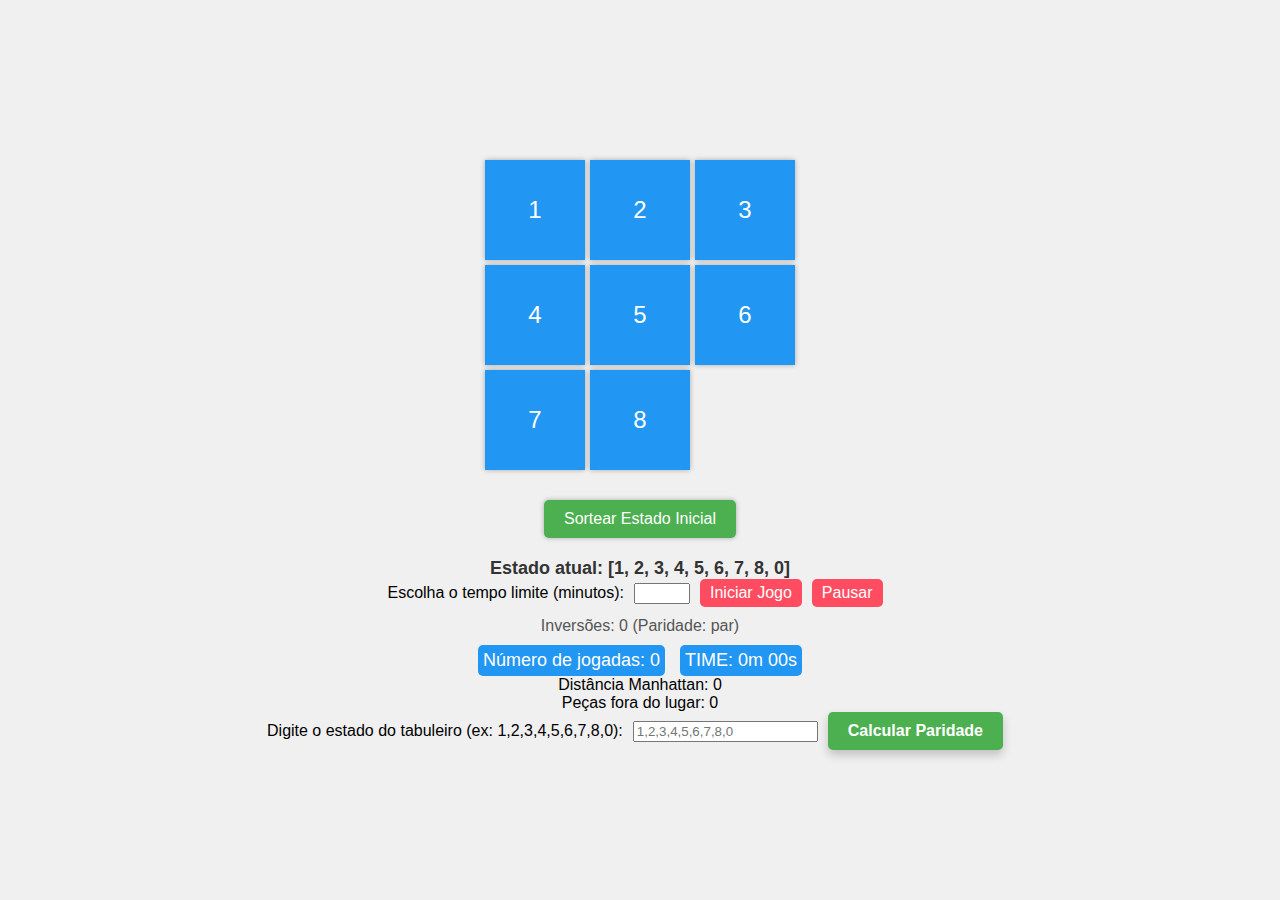
<file: jogo/puzzle8.html>
<!DOCTYPE html>
<html lang="en">

  <head>
    <meta charset="UTF-8">
    <meta name="viewport" content="width=device-width, initial-scale=1.0">
    <link rel="stylesheet" href="styles.css">
    <title>8-Puzzle</title>

  </head>

  <body>
    <div class="container">
      <div class="grid">
        <div class="tile" data-value="1">1</div>
        <div class="tile" data-value="2">2</div>
        <div class="tile" data-value="3">3</div>
        <div class="tile" data-value="4">4</div>
        <div class="tile" data-value="5">5</div>
        <div class="tile" data-value="6">6</div>
        <div class="tile" data-value="7">7</div>
        <div class="tile" data-value="8">8</div>
        <div class="tile empty" data-value="0"></div>
      </div>
    </div>
    <button class="shuffle-button" id="shuffleButton">Sortear Estado Inicial</button>
    <div class="board-state" id="boardState">
      Estado atual: [1, 2, 3, 4, 5, 6, 7, 8, 0]
    </div>
    <div>
      <label for="timeLimit">Escolha o tempo limite (minutos): </label>
      <input type="number" id="timeLimit" min="1" max="20" > 
      <button id="startGameButton">Iniciar Jogo</button>
      <button id="pauseResumeButton">Pausar</button>
    </div>
    <!-- Adicione um botão de pausa e retomar no HTML -->
    

    <div class="inversions" id="inversionsCount">
      Inversões: 0 (Paridade: par)
    </div>

    <div class="move-time-container">
      <div class="move-count" id="moveCount">
        Número de jogadas: 0
      </div>
      <div class="timer" id="gameTimer">TIME: 0m 00s</div>
    </div>

    <div class="manhattan-distance" id="manhattanDistance">
      Distância Manhattan: 0
    </div>
    <div class="misplaced-count" id="misplacedCount">
      Peças fora do lugar: 0
    </div>
    <div>
      <label for="customBoard">Digite o estado do tabuleiro (ex: 1,2,3,4,5,6,7,8,0):</label>
      <input type="text" id="customBoard" placeholder="1,2,3,4,5,6,7,8,0">
      <button id="calculateParityButton">Calcular Paridade</button>
    </div>
    <div id="customBoardResult"></div>
    
    <script src="script.js"></script>
  </body>

</html>
</file>
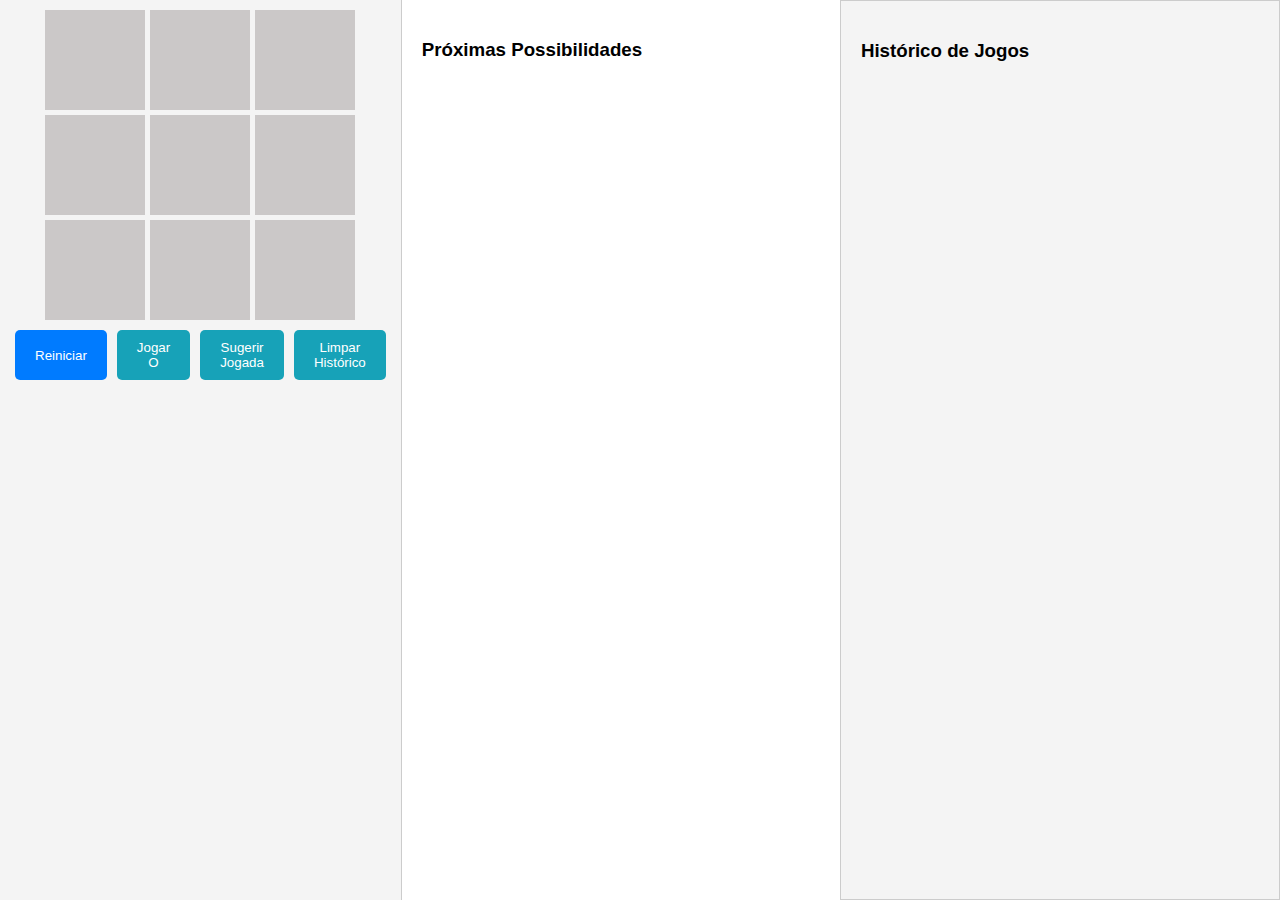
<file: jogo/jogovelha/velha.html>
<!DOCTYPE html>
<html lang="en">

  <head>
    <meta charset="UTF-8">
    <meta name="viewport" content="width=device-width, initial-scale=1.0">
    <title>Jogo da Velha com Minimax</title>
    <style>
      body {
        font-family: Arial, sans-serif;
        margin: 0;
        padding: 0;
        display: flex;
        height: 100vh;
      }

      #container {
        display: flex;
        width: 100%;
      }

      #game-board-container {
        width: 40%;
        display: flex;
        flex-direction: column;
        align-items: center;
        background-color: #f4f4f4;
        border-right: 1px solid #ccc;
        padding: 10px;
      }

      #game-board {
        display: grid;
        grid-template-columns: repeat(3, 100px);
        grid-template-rows: repeat(3, 100px);
        gap: 5px;
      }

      .cell {
        width: 100px;
        height: 100px;
        background-color: #cbc8c8;
        display: flex;
        justify-content: center;
        align-items: center;
        font-size: 2em;
        cursor: pointer;
      }

      .cell.X {
        color: blue;
      }

      .cell.O {
        color: red;
      }

      .winning-cell {
        background-color: #d4edda;
        border: 2px solid #c3e6cb;
      }

      #tree {
        width: 60%;
        padding: 20px;
        overflow-y: auto;
      }

      #tree ul {
        list-style-type: none;
      }

      .mini-board {
        display: grid;
        grid-template-columns: repeat(3, 30px);
        grid-template-rows: repeat(3, 30px);
        gap: 2px;
        margin-bottom: 10px;
      }

      .mini-cell {
        width: 30px;
        height: 30px;
        background-color: #fff;
        border: 1px solid #ccc;
        display: flex;
        justify-content: center;
        align-items: center;
        font-size: 1em;
      }

      .mini-cell.X {
        color: blue;
      }

      .mini-cell.O {
        color: red;
      }

      #button-container {
        display: flex;
        justify-content: space-between;
        width: 100%;
        margin-top: 10px;
      }

      button {
        padding: 10px 20px;
        border: none;
        border-radius: 5px;
        cursor: pointer;
        margin: 0 5px;
      }

      #reset-button {
        background-color: #007bff;
        color: white;
      }

      #play-o-button {
        background-color: #17a2b8;
        color: white;
      }

      #reset-button:hover {
        background-color: #0056b3;
      }

      #play-o-button:hover {
        background-color: #138496;
      }
       #suggest-move-button {
        background-color: #17a2b8;
        color: white;
      }

      #suggest-move-button:hover {
        background-color: #0056b3;
      }
      #clear-history-button {
        background-color: #17a2b8;
        color: white;
      }

      #clear-history-button:hover {
        background-color: #0056b3;
      }


      #history-container {
        width: 60%;
        padding: 20px;
        background-color: #f4f4f4;
        border: 1px solid #ccc;
      }

      #history-container h3 {
        margin-bottom: 10px;
      }

      #game-history {
        list-style-type: none;
        padding: 0;
      }

      #game-history li {
        padding: 5px;
        background-color: #e9ecef;
        margin-bottom: 5px;
        border-radius: 4px;
      }
    </style>
  </head>

  <body>
    <div id="container">
      <div id="game-board-container">
        <div id="game-board">
          <div class="cell" id="0"></div>
          <div class="cell" id="1"></div>
          <div class="cell" id="2"></div>
          <div class="cell" id="3"></div>
          <div class="cell" id="4"></div>
          <div class="cell" id="5"></div>
          <div class="cell" id="6"></div>
          <div class="cell" id="7"></div>
          <div class="cell" id="8"></div>
        </div>
        <div id="button-container">
          <button id="reset-button">Reiniciar</button>
          <button id="play-o-button">Jogar O</button>
          <button id="suggest-move-button">Sugerir Jogada</button>
          <button id="clear-history-button">Limpar Histórico</button>

          

        </div>
      </div>

      <div id="tree">
        <h3>Próximas Possibilidades</h3>
        <ul id="tree-root"></ul>
      </div>

      <div id="history-container">
        <h3>Histórico de Jogos</h3>
        <ul id="game-history"></ul>
      </div>
    </div>

    <script>
      const board = ["", "", "", "", "", "", "", "", ""];
      let currentPlayer = "X";
      let gameActive = true;
      let gameHistory = [];

      const cells = document.querySelectorAll('.cell');
      const treeRoot = document.getElementById('tree-root');
      const resetButton = document.getElementById('reset-button');
      const playOButton = document.getElementById('play-o-button');
      const gameHistoryElement = document.getElementById('game-history');

      cells.forEach(cell => {
        cell.addEventListener('click', handleClick);
      });

      resetButton.addEventListener('click', resetGame);
      playOButton.addEventListener('click', aiMove);

      function handleClick(e) {
        const id = e.target.id;
        if (board[id] === "" && gameActive) {
          board[id] = currentPlayer;
          e.target.textContent = currentPlayer;
          e.target.classList.add(currentPlayer);

          if (checkWinner(board, currentPlayer)) {
            highlightWinningCells(board, currentPlayer);
            alert(currentPlayer + ' venceu!');
            updateHistory(currentPlayer + ' venceu!');
            gameActive = false;
          } else if (isDraw(board)) {
            alert('Empate!');
            updateHistory('Empate!');
            gameActive = false;
          } else {
            currentPlayer = currentPlayer === "X" ? "O" : "X";
            if (currentPlayer === "O") {
              aiMove();
            }
            generateNextMoves(board, currentPlayer, treeRoot);
          }
        }
      }

      function aiMove() {
        if (currentPlayer === "O" && gameActive) {
          const bestMove = minimax(board, 0, -Infinity, Infinity, true).index;
          board[bestMove] = currentPlayer;
          cells[bestMove].textContent = currentPlayer;
          cells[bestMove].classList.add(currentPlayer);

          if (checkWinner(board, currentPlayer)) {
            highlightWinningCells(board, currentPlayer);
            alert(currentPlayer + ' venceu!');
            updateHistory(currentPlayer + ' venceu!');
            gameActive = false;
          } else if (isDraw(board)) {
            alert('Empate!');
            updateHistory('Empate!');
            gameActive = false;
          } else {
            currentPlayer = "X";
            generateNextMoves(board, currentPlayer, treeRoot);
          }
        }
      }

      function resetGame() {
        board.fill("");
        cells.forEach(cell => {
          cell.textContent = "";
          cell.classList.remove("X", "O", "winning-cell");
        });
        currentPlayer = "X";
        gameActive = true;
        treeRoot.innerHTML = '';
      }

      function checkWinner(board, player) {
        const winPatterns = [
          [0, 1, 2], [3, 4, 5], [6, 7, 8],
          [0, 3, 6], [1, 4, 7], [2, 5, 8],
          [0, 4, 8], [2, 4, 6]
        ];
        return winPatterns.some(pattern => pattern.every(index => board[index] === player));
      }

      function isDraw(board) {
        return board.every(cell => cell !== "") && !checkWinner(board, "X") && !checkWinner(board, "O");
      }

      function highlightWinningCells(board, player) {
        const winPatterns = [
          [0, 1, 2], [3, 4, 5], [6, 7, 8],
          [0, 3, 6], [1, 4, 7], [2, 5, 8],
          [0, 4, 8], [2, 4, 6]
        ];
        const winningPattern = winPatterns.find(pattern => pattern.every(index => board[index] === player));
        if (winningPattern) {
          winningPattern.forEach(index => cells[index].classList.add("winning-cell"));
        }
      }

      function minimax(newBoard, depth, alpha, beta, isMaximizing) {
          const availableMoves = newBoard.map((val, index) => val === "" ? index : null).filter(val => val !== null);
          const scores = { X: 1, O: -1, tie: 0 };

          if (checkWinner(newBoard, "O")) {
            return { score: scores["O"] - depth };
          } else if (checkWinner(newBoard, "X")) {
            return { score: scores["X"] + depth };
          } else if (availableMoves.length === 0) {
            return { score: scores["tie"] };
          }

          if (isMaximizing) {
            let maxEval = -Infinity;
            let bestMove;
            for (let i = 0; i < availableMoves.length; i++) {
              const move = availableMoves[i];
              newBoard[move] = "X";
              const eval = minimax(newBoard, depth + 1, alpha, beta, false).score;
              newBoard[move] = "";
              if (eval > maxEval) {
                maxEval = eval;
                bestMove = move;
              }
              alpha = Math.max(alpha, eval);
              if (beta <= alpha) break;
            }
            return { index: bestMove, score: maxEval };
          } else {
            let minEval = Infinity;
            let bestMove;
            for (let i = 0; i < availableMoves.length; i++) {
              const move = availableMoves[i];
              newBoard[move] = "O";
              const eval = minimax(newBoard, depth + 1, alpha, beta, true).score;
              newBoard[move] = "";
              if (eval < minEval) {
                minEval = eval;
                bestMove = move;
              }
              beta = Math.min(beta, eval);
              if (beta <= alpha) break;
            }
            return { index: bestMove, score: minEval };
          }
        }

      function updateHistory(result) {
        gameHistory.push(result);
        const newEntry = document.createElement('li');
        newEntry.textContent = result;
        gameHistoryElement.appendChild(newEntry);
      }

      function generateNextMoves(board, player, parent) {
        parent.innerHTML = ''; // Limpar o conteúdo atual

        const availableMoves = board.map((val, index) => val === "" ? index : null).filter(val => val !== null);

        availableMoves.forEach(move => {
          const newBoard = [...board];
          newBoard[move] = player;

          const li = document.createElement('li');
          li.textContent = `Jogador ${player} -> Movimento ${move}`;
          parent.appendChild(li);

          // Cria um mini tabuleiro para mostrar o estado do jogo após o movimento
          const miniBoard = document.createElement('div');
          miniBoard.className = 'mini-board';
          newBoard.forEach((val, index) => {
            const miniCell = document.createElement('div');
            miniCell.className = 'mini-cell ' + val;
            miniCell.textContent = val;
            miniBoard.appendChild(miniCell);
          });
          li.appendChild(miniBoard);
        });
      }
      function suggestMove() {
          const bestMove = minimax(board, 0, -Infinity, Infinity, true).index;
          alert('Melhor jogada: ' + bestMove);
        }
        document.getElementById('suggest-move-button').addEventListener('click', suggestMove);

        const clearHistoryButton = document.getElementById('clear-history-button');

        clearHistoryButton.addEventListener('click', () => {
          gameHistory = []; // Limpar o array de histórico
          gameHistoryElement.innerHTML = ''; // Remover todos os itens da lista exibida
        });



    </script>
  </body>

</html>
</file>
<file: jogo/styles.css>
body {
  display: flex;
  flex-direction: column;
  justify-content: center;
  align-items: center;
  height: 100vh;
  margin: 0;
  font-family: Arial, sans-serif;
  background-color: #f0f0f0;
}

.container {
  display: flex;
  justify-content: center;
  align-items: center;
  padding: 10px;
}

.grid {
  display: grid;
  grid-template-columns: repeat(3, 100px);
  grid-template-rows: repeat(3, 100px);
  gap: 5px;
}

.tile {
  display: flex;
  justify-content: center;
  align-items: center;
  width: 100px;
  height: 100px;
  background-color: #2196f3;
  color: white;
  font-size: 24px;
  cursor: pointer;
  user-select: none;
  box-shadow: 0px 0px 5px rgba(0, 0, 0, 0.3);
}

.tile.empty {
  background-color: #f0f0f0;
  cursor: default;
  box-shadow: none;
}

.board-state {
  margin-top: 20px;
  font-size: 18px;
  font-weight: bold;
  color: #333;
}

.inversions {
  margin-top: 10px;
  font-size: 16px;
  color: #555;
}

.shuffle-button {
  margin-top: 20px;
  padding: 10px 20px;
  font-size: 16px;
  cursor: pointer;
  background-color: #4CAF50;
  color: white;
  border: none;
  border-radius: 5px;
  box-shadow: 0px 0px 5px rgba(0, 0, 0, 0.3);
  transition: background-color 0.3s;
}

.shuffle-button:hover {
  background-color: #45a049;
}

.move-count {
  margin-top: 10px;
  font-size: 16px;
  color: #555;
}

.timer {
  margin-top: 10px;
  font-size: 16px;
  color: #555;
}

#calculateParityButton {
  padding: 10px 20px;
  font-size: 16px;
  font-weight: bold;
  color: white;
  background-color: #4CAF50;
  border: none;
  border-radius: 5px;
  box-shadow: 0px 5px 10px rgba(0, 0, 0, 0.2);
  cursor: pointer;
  transition: background-color 0.3s ease, transform 0.2s ease;
}

#calculateParityButton:hover {
  background-color: #45a049;
}

#calculateParityButton:active {
  transform: scale(0.98);
  background-color: #3e8e41;
}

#calculateParityButton:focus {
  outline: none;
  box-shadow: 0 0 10px rgba(72, 184, 72, 0.8);
}
/* Alinha os botões lado a lado e adiciona espaçamento */
div>button {
  margin-right: 10px;
  /* Ajuste o valor conforme necessário */
}

div {
  display: flex;
  align-items: center;
}

button {
  background-color: #FF4C61;
  /* Cor dos botões */
  border: none;
  color: white;
  padding: 5px 10px;
  text-align: center;
  font-size: 16px;
  cursor: pointer;
  border-radius: 5px;
}

button:hover {
  background-color: #ff6878;
  /* Efeito ao passar o mouse */
}

#gameTimer,
#moveCount {
  background-color: #2196f3;
  color: white;
  padding: 5px;
  border-radius: 5px;
  font-size: 18px;
}

#gameTimer {
  margin-left: 5px;
}

#moveCount {
  margin-right: 10px;
}
.move-time-container {
  display: flex;
  align-items: center;
}

.move-count {
  margin-right: 10px;
  /* Espaçamento entre o número de jogadas e o temporizador */
}
div>label,
div>input,
div>button {
  margin-right: 10px;
  /* Ajuste o valor conforme necessário */
}
</file>
